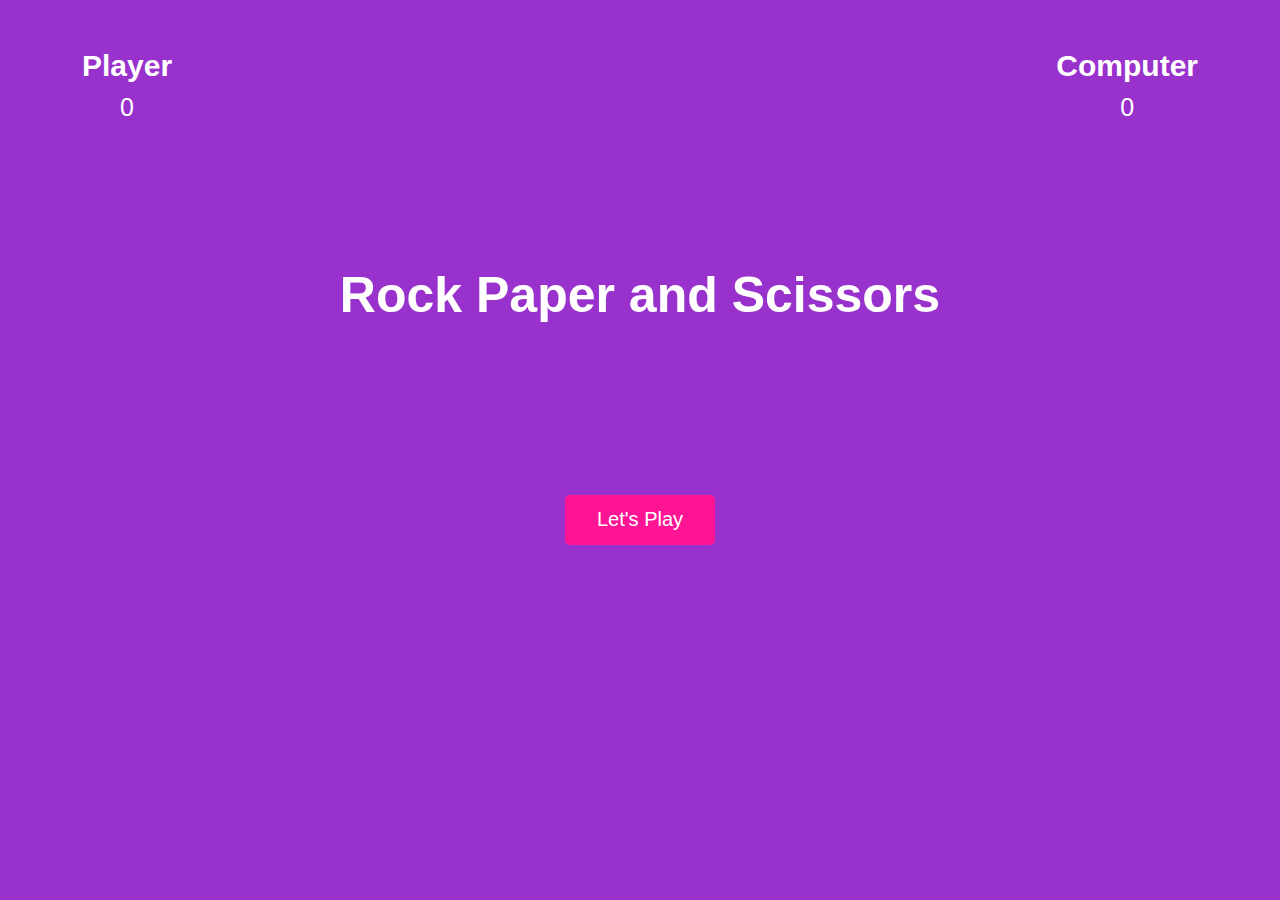
<file: rock-paper-scissors/index.html>
<!doctype html>
<html lang="en">
<head>
    <meta charset="UTF-8">
    <meta name="viewport"
          content="width=device-width, user-scalable=no, initial-scale=1.0, maximum-scale=1.0, minimum-scale=1.0">
    <link href="bootstrap-grid.min.css" rel="stylesheet">
    <link rel="shortcut icon" type="image/png" href="assets/favicon.ico">
    <link rel="stylesheet" href="style.css">
    <title>Rock paper and scissors</title>
</head>
<body>
<section class="game">
    <div class="container">
        <div class="score">
            <div class="player-score">
                <h2>Player</h2>
                <p>0</p>
            </div>
            <div class="computer-score">
                <h2>Computer</h2>
                <p>0</p>
            </div>
        </div>
        <div class="intro">
            <h1>Rock Paper and Scissors</h1>
            <button>Let's Play</button>
        </div>

        <div class="match fadeOut">
            <h2 class="winner">Choose an option</h2>
            <div class="hands">
                <img class="player-hand" src="./assets/rock.png" alt="image:player-hand">
                <img class="computer-hand" src="./assets/rock.png" alt="image:computer-hand">
            </div>
            <div class="options">
                <button class="rock">
                    rock
                </button>
                <button class="rock">
                    paper
                </button>
                <button class="rock">
                    scissors
                </button>
            </div>
        </div>
    </div>
</section>


<script src="app.js"></script>
</body>
</html>
</file>
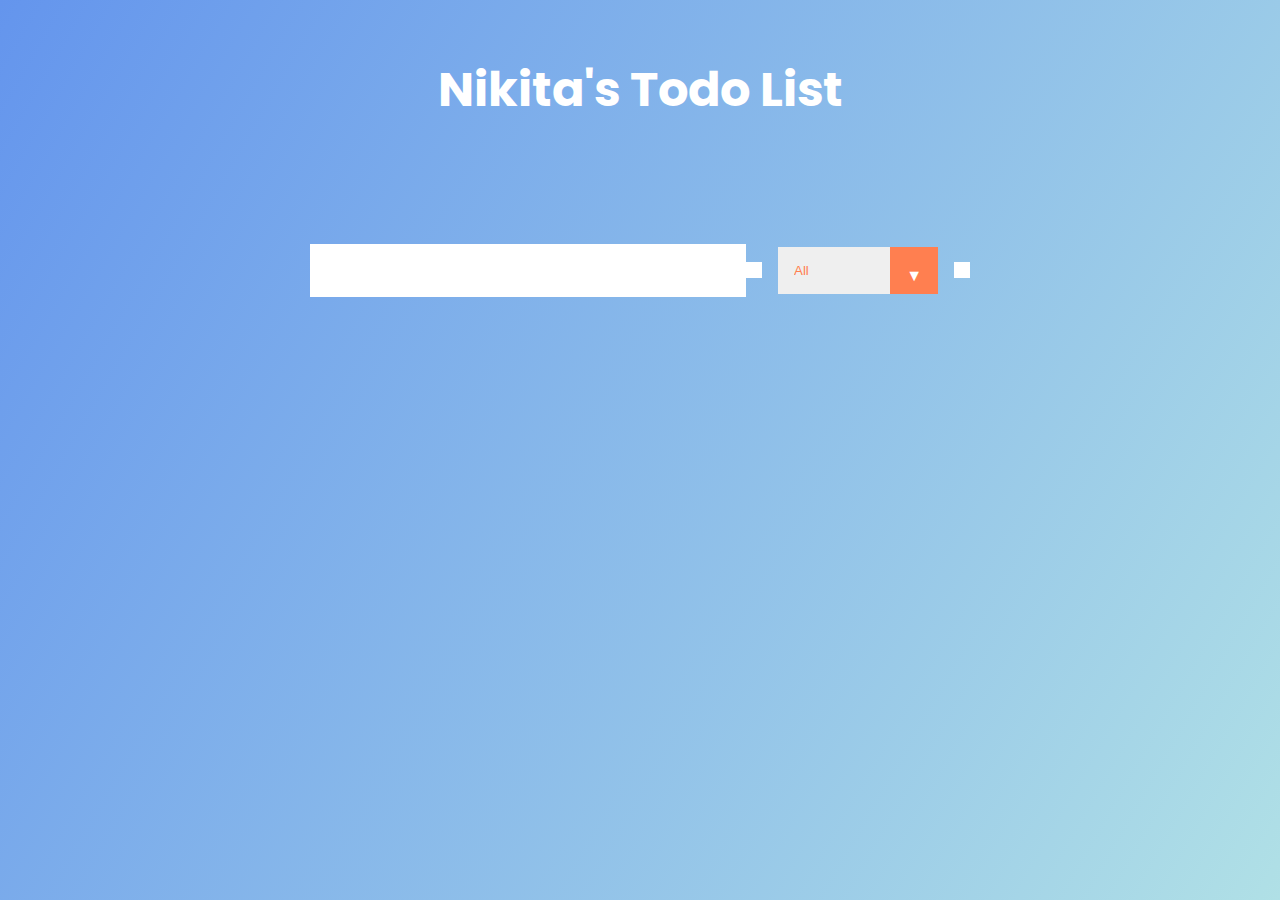
<file: to-do-list/index.html>
<!doctype html>
<html lang="en">
<head>
    <meta charset="UTF-8">
    <meta name="viewport" content="width=device-width, user-scalable=no, initial-scale=1.0, maximum-scale=1.0, minimum-scale=1.0">
    <link rel="preconnect" href="https://fonts.gstatic.com">
    <link href="https://fonts.googleapis.com/css2?family=Poppins:ital,wght@0,100;0,200;0,300;0,400;0,500;1,100;1,200;1,300;1,400&display=swap" rel="stylesheet">
    <link rel="stylesheet" href="https://cdnjs.cloudflare.com/ajax/libs/font-awesome/5.15.2/css/all.min.css" integrity="sha512-HK5fgLBL+xu6dm/Ii3z4xhlSUyZgTT9tuc/hSrtw6uzJOvgRr2a9jyxxT1ely+B+xFAmJKVSTbpM/CuL7qxO8w==" crossorigin="anonymous" />
    <link rel="stylesheet" href="style.css">
    <title>To do list</title>
</head>
<body>


    <header>
        <h1>Nikita's Todo List</h1>
    </header>
    <form>
        <input type="text" id="text" class="todo-input">
        <button class="todo-button" type="submit">
            <i class="fas fa-plus-square"></i>
        </button>
        <div class="select">
            <select name="todos" id="selecter" class="filter-todo">
                <option class="filter-item" value="all">All</option>
                <option class="filter-item" value="completed">Completed</option>
                <option class="filter-item" value="uncompleted">Uncompleted</option>
            </select>
        </div>

        <button class="search-button">
            <i class="fas fa-search"></i>
        </button>

    </form>
    <div class="todo-container">
        <ul class="todo-list">
        </ul>
    </div>




<script src="app.js"></script>
</body>
</html>
</file>
<file: rock-paper-scissors/style.css>
*{
    margin: 0;
    padding: 0;
    box-sizing: border-box;
}

section{
    height: 100vh;
    background-color: darkorchid;
    font-family: sans-serif;
}

.score{
    color: white;
    height: 20vh;
    display: flex;
    justify-content: space-between;
    align-items: center;
}

.score h2{
    font-size: 30px;
}

.score p{
    text-align: center;
    padding: 10px;
    font-size: 25px;
}

.intro{
    color: white;
    height: 50vh;
    display: flex;
    flex-direction: column;
    align-items: center;
    justify-content: space-around;
    transition: opacity 0.5s ease 0.5s;
}

.intro h1{
    font-size: 50px;
}

.intro button,
.match button{
    width: 150px;
    height: 50px;
    border: none;
    color: white;
    font-size: 20px;
    background: deeppink;
    border-radius: 5px;
    cursor: pointer;
}

.match{
    position: absolute;
    top: 50%;
    left: 50%;
    transform: translate(-50%, -50%);
    transition: opacity 0.5s ease 0.5s;
}

.winner{
    color: white;
    text-align: center;
    font-size: 50px;
}

.hands,
.options{
    display: flex;
    justify-content: space-around;
    align-items: center;
}

.player-hand{
    transform: rotateY(180deg);
}

.fadeOut{
    opacity: 0;
    pointer-events: none;
}

.fadeIn{
    opacity: 1;
    pointer-events: all;
}

@keyframes shakePlayer {
    0%{
        transform: rotateY(180deg) translateY(0px);
    }
    15%{
        transform: rotateY(180deg) translateY(-50px);
    }
    25%{
        transform: rotateY(180deg) translateY(0px);
    }
    35%{
        transform: rotateY(180deg) translateY(-50px);
    }
    50%{
        transform: rotateY(180deg) translateY(0px);
    }
    65%{
        transform: rotateY(180deg) translateY(-50px);
    }
    75%{
        transform: rotateY(180deg) translateY(0px);
    }
    85%{
        transform: rotateY(180deg) translateY(-50px);
    }
    100%{
        transform: rotateY(180deg) translateY(0px);
    }
}

@keyframes shakeComputer {
    0%{
        transform: translateY(0px);
    }
    15%{
        transform: translateY(-50px);
    }
    25%{
        transform: translateY(0px);
    }
    35%{
        transform: translateY(-50px);
    }
    50%{
        transform: translateY(0px);
    }
    65%{
        transform: translateY(-50px);
    }
    75%{
        transform: translateY(0px);
    }
    85%{
        transform: translateY(-50px);
    }
    100%{
        transform: translateY(0px);
    }
}
</file>
<file: to-do-list/style.css>
*{
    margin: 0;
    padding: 0;
    box-sizing: border-box;
}

body{
    background-image: linear-gradient(120deg, cornflowerblue, powderblue);
    color: white;
    font-family: "Poppins", sans-serif;
    min-height: 100vh;
}

header{
    font-size: 1.5rem;
}

header,form{
    min-height: 20vh;
    display: flex;
    justify-content: center;
    align-items: center;
}

form input, form button{
    padding: 0.5rem;
    font-size: 2rem;
    border: none;
    background: white;
}

form button{
    color: darkblue;
    background: white;
    cursor: pointer;
    transition: all 0.3s ease;
}

form button:hover{
    color: white;
    background: darkblue;
}

.todo-container{
    display: flex;
    justify-content: center;
    align-items: center;
}

.todo-list{
    min-width: 30%;
    list-style: none;
}

.todo{
    margin: 0.5rem;
    background: white;
    color: black;
    font-size: 1.5rem;
    display: flex;
    justify-content: space-between;
    align-items: center;
    transition: all 0.5s ease;
}

.todo li{
    flex: 1;
}

.trash-btn,
.complete-btn{
    background: coral;
    color: white;
    border: none;
    padding: 1rem;
    cursor: pointer;
    font-size: 1rem;
}

.complete-btn{
    background: #5edb5e;
}

.todo-item{
    padding: 0rem 0.5rem;
}

.fa-trash,
.fa-check{
    pointer-events: none;
}

.completed{
    text-decoration: line-through;
    opacity: 0.5;
}

.fall{
    transform: translateY(8rem) rotateZ(20deg);
    opacity: 0;
}

select{
    -webkit-appearance: none;
    -moz-appearance: none;
    appearance: none;
    outline: none;
    box-shadow: none;
    border: none;
}

.select{
    margin: 1rem;
    position: relative;
    overflow: hidden;
}

select{
    color: coral;
    width: 10rem;
    cursor: pointer;
    padding: 1rem;
}

.select::after{
    content: "\25BC";
    position: absolute;
    background: coral;
    top: 0;
    right: 0;
    padding: 1rem;
    pointer-events: none;
    transition: all 0.3s ease;
}

.select:hover::after{
    background: white;
    color: coral;
}
</file>
